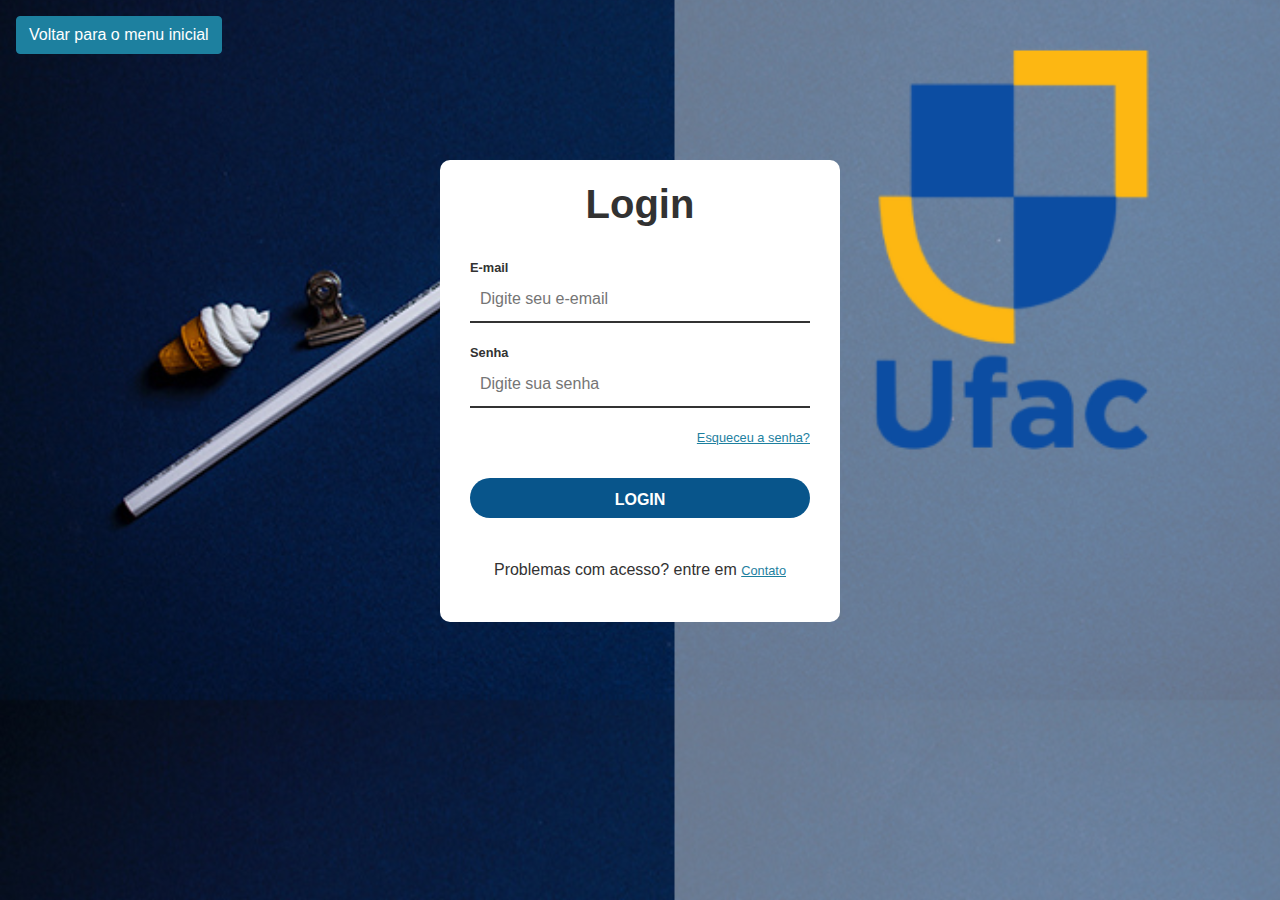
<file: login.html>
<!DOCTYPE html>
<html lang="pt-br">
<head>
  <meta charset="UTF-8">
  <meta name="viewport" content="width=device-width, initial-scale=1.0">
  <title>Login</title>
  <link rel="stylesheet" href="https://stackpath.bootstrapcdn.com/font-awesome/4.7.0/css/font-awesome.min.css">
  <link rel="stylesheet" href="css/styles.css">
  
  <link rel="stylesheet" href="https://unicons.iconscout.com/release/v4.0.0/css/line.css"/>
</head>
<body class="fundo-login">

   <!-- Botão voltar-->
   <a class="btn btn-primary m-lg-3" href="index.html" role="button">Voltar para o menu inicial</a>

  <div id="login-container">
    <h1>Login</h1>
    <form action="">
      <label for="email">E-mail</label>
      <input type="email" name="email" id="email" placeholder="Digite seu e-email" autocomplete="off">
      <label for="password">Senha</label>
      <input type="password" name="password" id="password" placeholder="Digite sua senha">
      <a href="#" id="forgot-pass">Esqueceu a senha?</a>
      <input type="submit" value="Login">
    </form>
    <div id="social-container">
      <p>Problemas com acesso? entre em <a href="">Contato</a></p>
    </div>
  </div>
</body>
</html>
</file>
